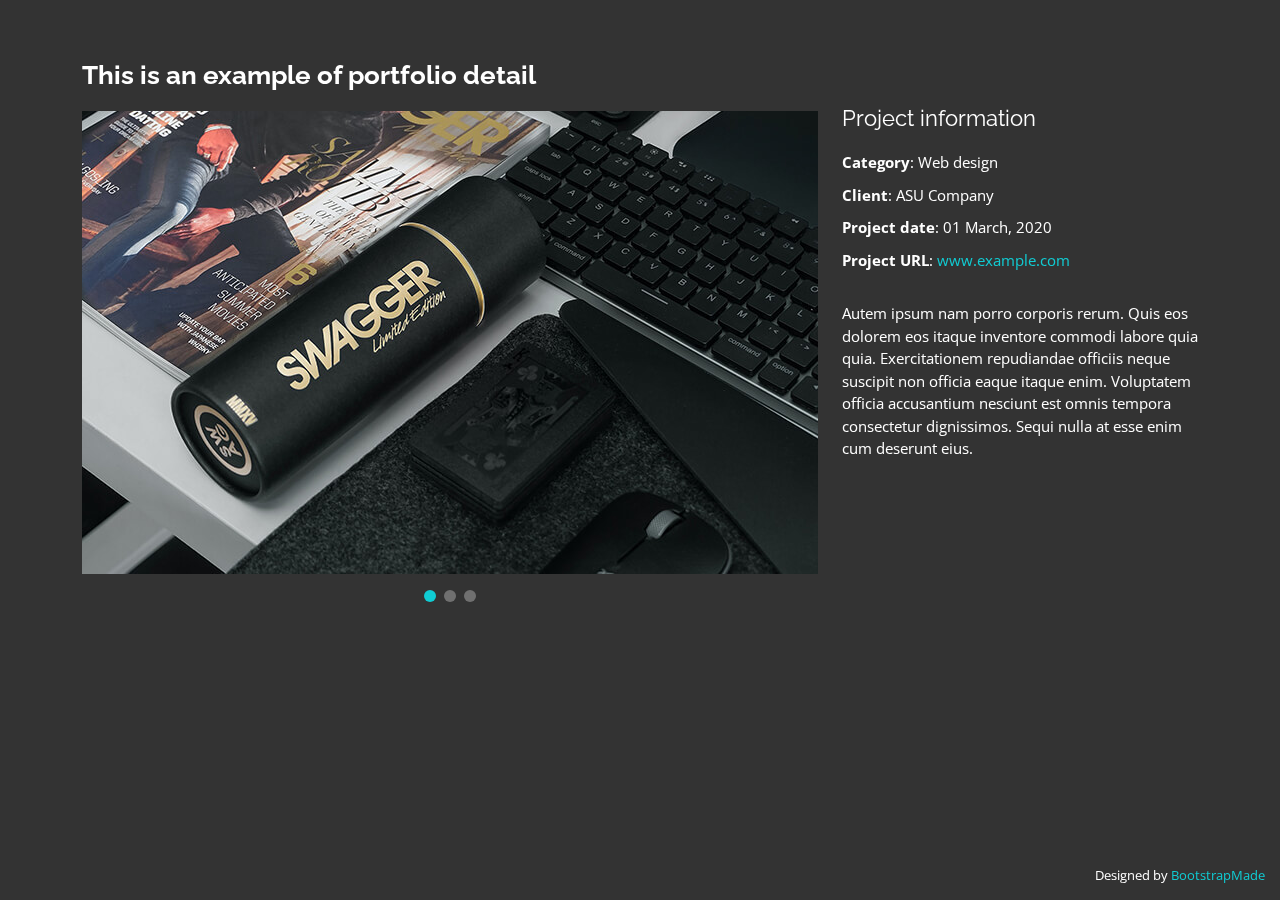
<file: portfolio-details.html>
<!DOCTYPE html>
<html lang="en">

<head>
  <meta charset="utf-8">
  <meta content="width=device-width, initial-scale=1.0" name="viewport">

  <title>Portfolio Details - Personal Bootstrap Template</title>
  <meta content="" name="description">
  <meta content="" name="keywords">

  <!-- Favicons -->
  <link href="assets/img/favicon.png" rel="icon">
  <link href="assets/img/apple-touch-icon.png" rel="apple-touch-icon">

  <!-- Google Fonts -->
  <link href="https://fonts.googleapis.com/css?family=Open+Sans:300,300i,400,400i,600,600i,700,700i|Raleway:300,300i,400,400i,500,500i,600,600i,700,700i|Poppins:300,300i,400,400i,500,500i,600,600i,700,700i" rel="stylesheet">

  <!-- Vendor CSS Files -->
  <link href="assets/vendor/bootstrap/css/bootstrap.min.css" rel="stylesheet">
  <link href="assets/vendor/bootstrap-icons/bootstrap-icons.css" rel="stylesheet">
  <link href="assets/vendor/boxicons/css/boxicons.min.css" rel="stylesheet">
  <link href="assets/vendor/glightbox/css/glightbox.min.css" rel="stylesheet">
  <link href="assets/vendor/remixicon/remixicon.css" rel="stylesheet">
  <link href="assets/vendor/swiper/swiper-bundle.min.css" rel="stylesheet">

  <!-- Template Main CSS File -->
  <link href="assets/css/style.css" rel="stylesheet">

  <!-- =======================================================
  * Template Name: Personal
  * Updated: Mar 10 2023 with Bootstrap v5.2.3
  * Template URL: https://bootstrapmade.com/personal-free-resume-bootstrap-template/
  * Author: BootstrapMade.com
  * License: https://bootstrapmade.com/license/
  ======================================================== -->
</head>

<body>

  <main id="main">

    <!-- ======= Portfolio Details ======= -->
    <div id="portfolio-details" class="portfolio-details">
      <div class="container">

        <div class="row">

          <div class="col-lg-8">
            <h2 class="portfolio-title">This is an example of portfolio detail</h2>

            <div class="portfolio-details-slider swiper">
              <div class="swiper-wrapper align-items-center">

                <div class="swiper-slide">
                  <img src="assets/img/portfolio/portfolio-details-1.jpg" alt="">
                </div>

                <div class="swiper-slide">
                  <img src="assets/img/portfolio/portfolio-details-2.jpg" alt="">
                </div>

                <div class="swiper-slide">
                  <img src="assets/img/portfolio/portfolio-details-3.jpg" alt="">
                </div>

              </div>
              <div class="swiper-pagination"></div>
            </div>

          </div>

          <div class="col-lg-4 portfolio-info">
            <h3>Project information</h3>
            <ul>
              <li><strong>Category</strong>: Web design</li>
              <li><strong>Client</strong>: ASU Company</li>
              <li><strong>Project date</strong>: 01 March, 2020</li>
              <li><strong>Project URL</strong>: <a href="#">www.example.com</a></li>
            </ul>

            <p>
              Autem ipsum nam porro corporis rerum. Quis eos dolorem eos itaque inventore commodi labore quia quia. Exercitationem repudiandae officiis neque suscipit non officia eaque itaque enim. Voluptatem officia accusantium nesciunt est omnis tempora consectetur dignissimos. Sequi nulla at esse enim cum deserunt eius.
            </p>
          </div>

        </div>

      </div>
    </div><!-- End Portfolio Details -->

  </main><!-- End #main -->

  <div class="credits">
    <!-- All the links in the footer should remain intact. -->
    <!-- You can delete the links only if you purchased the pro version. -->
    <!-- Licensing information: https://bootstrapmade.com/license/ -->
    <!-- Purchase the pro version with working PHP/AJAX contact form: https://bootstrapmade.com/personal-free-resume-bootstrap-template/ -->
    Designed by <a href="https://bootstrapmade.com/">BootstrapMade</a>
  </div>

  <!-- Vendor JS Files -->
  <script src="assets/vendor/purecounter/purecounter_vanilla.js"></script>
  <script src="assets/vendor/bootstrap/js/bootstrap.bundle.min.js"></script>
  <script src="assets/vendor/glightbox/js/glightbox.min.js"></script>
  <script src="assets/vendor/isotope-layout/isotope.pkgd.min.js"></script>
  <script src="assets/vendor/swiper/swiper-bundle.min.js"></script>
  <script src="assets/vendor/waypoints/noframework.waypoints.js"></script>
  <script src="assets/vendor/php-email-form/validate.js"></script>

  <!-- Template Main JS File -->
  <script src="assets/js/main.js"></script>

</body>

</html>
</file>
<file: assets/css/style.css>
/**
* Template Name: Personal
* Updated: Mar 10 2023 with Bootstrap v5.2.3
* Template URL: https://bootstrapmade.com/personal-free-resume-bootstrap-template/
* Author: BootstrapMade.com
* License: https://bootstrapmade.com/license/
*/

/*--------------------------------------------------------------
# General
--------------------------------------------------------------*/
body {
  cursor: url('../../cursors/normal.cur'), auto; /* Custom cursor */
  font-family: "Open Sans", sans-serif;
  background-color: #040404;
  color: #fff;
  position: relative;
  background: transparent;
}
/* body::before */
#background-particle {
  content: "";
  position: fixed;
  background: #040404 url("../img/bg2.jpg") top right no-repeat;
  background-size: cover;
  left: 0;
  right: 0;
  top: 0;
  height: 100vh;
  z-index: -1;
}

/* ----- PARTICLE ----- */
canvas{ display: block; vertical-align: bottom; } 
/* ---- particles.js container ---- */ 
#particles-js{ position:fixed; z-index:-10; top:0; left:0; width: 100%; height: 100%; background-color: transparent; background-image: url(""); background-repeat: no-repeat; background-size: cover; background-position: 50% 50%; } 
/* ---- stats.js ---- */ 
.count-particles{ background: #000022; position: absolute; top: 48px; left: 0; width: 80px; color: #13E8E9; font-size: .8em; text-align: left; text-indent: 4px; line-height: 14px; padding-bottom: 2px; font-family: Helvetica, Arial, sans-serif; font-weight: bold; } 
.js-count-particles{ font-size: 1.1em; } #stats, .count-particles{ -webkit-user-select: none; margin-top: 5px; margin-left: 5px; } #stats{ border-radius: 3px 3px 0 0; overflow: hidden; } .count-particles{ border-radius: 0 0 3px 3px; }
/* ----- PARTICLE ----- */

@media (min-width: 1024px) {
  body::before {
    background-attachment: fixed;
  }
}

a {
  color: #10ccd3;
  text-decoration: none;
}

a:hover {
  cursor: url('../../cursors/link.cur'), auto; /* Custom cursor */
  color: #2cd4e0;
  text-decoration: none;
}

h1,
h2,
h3,
h4,
h5,
h6 {
  font-family: "Raleway", sans-serif;
}

/*--------------------------------------------------------------
# Header
--------------------------------------------------------------*/
#header {
  transition: ease-in-out 0.3s;
  position: relative;
  height: 100vh;
  display: flex;
  align-items: center;
  z-index: 997;
  overflow-y: auto;
}

#header * {
  transition: ease-in-out 0.3s;
}

#header h1 {
  font-size: 48px;
  margin: 0;
  padding: 0;
  line-height: 1;
  font-weight: 700;
  font-family: "Poppins", sans-serif;
}

#header h1 a,
#header h1 a:hover {
  color: #fff;
  line-height: 1;
  display: inline-block;
}

#header h2 {
  font-size: 24px;
  margin-top: 20px;
  color: rgba(255, 255, 255, 0.8);
}

#header h2 span {
  color: #fff;
  border-bottom: 2px solid #10ccd3;
  padding-bottom: 6px;
}

#header img {
  padding: 0;
  margin: 0;
}

#header .social-links {
  margin-top: 40px;
  display: flex;
}

#header .social-links a {
  font-size: 16px;
  display: flex;
  justify-content: center;
  align-items: center;
  background: rgba(255, 255, 255, 0.1);
  color: #fff;
  line-height: 1;
  margin-right: 8px;
  border-radius: 50%;
  width: 40px;
  height: 40px;
}

#header .social-links a:hover {
  background: #10ccd3;
}

@media (max-width: 992px) {
  #header h1 {
    font-size: 36px;
  }

  #header h2 {
    font-size: 20px;
    line-height: 30px;
  }

  #header .social-links {
    margin-top: 15px;
  }

  #header .container {
    display: flex;
    flex-direction: column;
    align-items: center;
  }
}

/* Header Top */
#header.header-top {
  height: 80px;
  position: fixed;
  left: 0;
  top: 0;
  right: 0;
  background: rgba(0, 0, 0, 0.9);
}

#header.header-top .social-links,
#header.header-top h2 {
  display: none;
}

#header.header-top h1 {
  margin-right: auto;
  font-size: 36px;
}

#header.header-top .container {
  display: flex;
  align-items: center;
}

#header.header-top .navbar {
  margin: 0;
}

@media (max-width: 768px) {
  #header.header-top {
    height: 60px;
  }

  #header.header-top h1 {
    font-size: 26px;
  }
}

/*--------------------------------------------------------------
# Navigation Menu
--------------------------------------------------------------*/
/**
* Desktop Navigation 
*/
.navbar {
  padding: 0;
  margin-top: 35px;
}

.navbar ul {
  margin: 0;
  padding: 0;
  display: flex;
  list-style: none;
  align-items: center;
}

.navbar li {
  position: relative;
}

.navbar li+li {
  margin-left: 30px;
}

.navbar a,
.navbar a:focus {
  display: flex;
  align-items: center;
  justify-content: space-between;
  padding: 0;
  font-family: "Poppins", sans-serif;
  font-size: 16px;
  font-weight: 400;
  color: rgba(255, 255, 255, 0.7);
  white-space: nowrap;
  transition: 0.3s;
}

.navbar a i,
.navbar a:focus i {
  font-size: 12px;
  line-height: 0;
  margin-left: 5px;
}

.navbar a:before {
  content: "";
  position: absolute;
  width: 0;
  height: 2px;
  bottom: -4px;
  left: 0;
  background-color: #10ccd3;
  visibility: hidden;
  width: 0px;
  transition: all 0.3s ease-in-out 0s;
}

.navbar a:hover:before,
.navbar li:hover>a:before,
.navbar .active:before {
  visibility: visible;
  width: 25px;
}

.navbar a:hover,
.navbar .active,
.navbar .active:focus,
.navbar li:hover>a {
  color: #fff;
}

/**
* Mobile Navigation 
*/
.mobile-nav-toggle {
  color: #fff;
  font-size: 28px;
  cursor: pointer;
  display: none;
  line-height: 0;
  transition: 0.5s;
  position: fixed;
  right: 15px;
  top: 15px;
}

@media (max-width: 991px) {
  .mobile-nav-toggle {
    display: block;
  }

  .navbar ul {
    display: none;
  }
}

.navbar-mobile {
  position: fixed;
  overflow: hidden;
  top: 0;
  right: 0;
  left: 0;
  bottom: 0;
  background: rgba(0, 0, 0, 0.9);
  transition: 0.3s;
  z-index: 999;
  margin-top: 0;
}

.navbar-mobile .mobile-nav-toggle {
  position: absolute;
  top: 15px;
  right: 15px;
}

.navbar-mobile ul {
  display: block;
  position: absolute;
  top: 55px;
  right: 15px;
  bottom: 45px;
  left: 15px;
  padding: 10px 0;
  overflow-y: auto;
  transition: 0.3s;
  border: 2px solid rgba(255, 255, 255, 0.2);
}

.navbar-mobile li {
  padding: 12px 20px;
}

.navbar-mobile li+li {
  margin: 0;
}

.navbar-mobile a,
.navbar-mobile a:focus {
  font-size: 16px;
  position: relative;
}

/*--------------------------------------------------------------
# Sections General
--------------------------------------------------------------*/
section {
  overflow: hidden;
  position: absolute;
  width: 100%;
  top: 140px;
  bottom: 100%;
  opacity: 0;
  transition: ease-in-out 0.4s;
  z-index: 2;
}

section.section-show {
  top: 100px;
  bottom: auto;
  opacity: 1;
  padding-bottom: 45px;
}

section .container {
  background: rgba(0, 0, 0, 0.9);
  padding: 30px;
}

@media (max-width: 768px) {
  section {
    top: 120px;
  }

  section.section-show {
    top: 80px;
  }
}

.section-title h2 {
  font-size: 14px;
  font-weight: 500;
  padding: 0;
  line-height: 1px;
  margin: 0 0 20px 0;
  letter-spacing: 2px;
  text-transform: uppercase;
  color: #aaaaaa;
  font-family: "Poppins", sans-serif;
}

.section-title h2::after {
  content: "";
  width: 120px;
  height: 1px;
  display: inline-block;
  background: #2cd4e0;
  margin: 4px 10px;
}

.section-title p {
  margin: 0;
  margin: -15px 0 15px 0;
  font-size: 36px;
  font-weight: 700;
  text-transform: uppercase;
  font-family: "Poppins", sans-serif;
  color: #fff;
}

/*--------------------------------------------------------------
# About
--------------------------------------------------------------*/
.about-me .content h3 {
  font-weight: 700;
  font-size: 26px;
  color: #10ccd3;
}

.about-me .content ul {
  list-style: none;
  padding: 0;
}

.about-me .content ul li {
  margin-bottom: 20px;
  display: flex;
  align-items: center;
}

.about-me .content ul strong {
  margin-right: 10px;
}

.about-me .content ul i {
  font-size: 16px;
  margin-right: 5px;
  color: #10ccd3;
  line-height: 0;
}

.about-me .content p:last-child {
  margin-bottom: 0;
}

/*--------------------------------------------------------------
# Counts
--------------------------------------------------------------*/
.counts {
  padding: 70px 0 60px;
}

.counts .count-box {
  padding: 30px 30px 25px 30px;
  width: 100%;
  position: relative;
  text-align: center;
  background: rgba(255, 255, 255, 0.08);
}

.counts .count-box i {
  position: absolute;
  top: -25px;
  left: 50%;
  transform: translateX(-50%);
  font-size: 24px;
  background: rgba(255, 255, 255, 0.1);
  padding: 12px;
  color: #10ccd3;
  border-radius: 50px;
  line-height: 0;
}

.counts .count-box span {
  font-size: 36px;
  display: block;
  font-weight: 600;
  color: #fff;
}

.counts .count-box p {
  padding: 0;
  margin: 0;
  font-family: "Raleway", sans-serif;
  font-size: 14px;
}

/*--------------------------------------------------------------
# Skills
--------------------------------------------------------------*/
.skills .progress {
  height: 60px;
  display: block;
  background: none;
  border-radius: 0;
}

.skills .progress .skill {
  padding: 10px 0;
  margin: 0;
  text-transform: uppercase;
  display: block;
  font-weight: 600;
  font-family: "Poppins", sans-serif;
  color: #fff;
}

.skills .progress .skill .val {
  float: right;
  font-style: normal;
}

.skills .progress-bar-wrap {
  background: rgba(255, 255, 255, 0.2);
}

.skills .progress-bar {
  width: 1px;
  height: 10px;
  transition: 0.9s;
  background-color: #10ccd3;
}

/*--------------------------------------------------------------
# Interests
--------------------------------------------------------------*/
.interests .icon-box {
  display: flex;
  align-items: center;
  padding: 20px;
  background: rgba(255, 255, 255, 0.08);
  transition: ease-in-out 0.3s;
}

.interests .icon-box i {
  font-size: 32px;
  padding-right: 10px;
  line-height: 1;
}

.interests .icon-box h3 {
  font-weight: 700;
  margin: 0;
  padding: 0;
  line-height: 1;
  font-size: 16px;
  color: #fff;
}

.interests .icon-box:hover {
  background: rgba(255, 255, 255, 0.12);
}

/*--------------------------------------------------------------
# Testimonials
--------------------------------------------------------------*/
.testimonials .testimonials-carousel,
.testimonials .testimonials-slider {
  overflow: hidden;
}

.testimonials .testimonial-item {
  box-sizing: content-box;
  min-height: 320px;
}

.testimonials .testimonial-item .testimonial-img {
  width: 90px;
  border-radius: 50%;
  margin: -40px 0 0 40px;
  position: relative;
  z-index: 2;
  border: 6px solid rgba(255, 255, 255, 0.12);
}

.testimonials .testimonial-item h3 {
  font-size: 18px;
  font-weight: bold;
  margin: 10px 0 5px 45px;
  color: #fff;
}

.testimonials .testimonial-item h4 {
  font-size: 14px;
  color: #999;
  margin: 0 0 0 45px;
}

.testimonials .testimonial-item .quote-icon-left,
.testimonials .testimonial-item .quote-icon-right {
  color: rgba(255, 255, 255, 0.25);
  font-size: 26px;
}

.testimonials .testimonial-item .quote-icon-left {
  display: inline-block;
  left: -5px;
  position: relative;
}

.testimonials .testimonial-item .quote-icon-right {
  display: inline-block;
  right: -5px;
  position: relative;
  top: 10px;
}

.testimonials .testimonial-item p {
  font-style: italic;
  margin: 0 15px 0 15px;
  padding: 20px 20px 60px 20px;
  background: rgba(255, 255, 255, 0.1);
  position: relative;
  border-radius: 6px;
  position: relative;
  z-index: 1;
}

.testimonials .swiper-pagination {
  margin-top: 20px;
  position: relative;
}

.testimonials .swiper-pagination .swiper-pagination-bullet {
  width: 12px;
  height: 12px;
  opacity: 1;
  background-color: rgba(255, 255, 255, 0.3);
}

.testimonials .swiper-pagination .swiper-pagination-bullet-active {
  background-color: #10ccd3;
}

/*--------------------------------------------------------------
# Resume
--------------------------------------------------------------*/
.resume .resume-title {
  font-size: 26px;
  font-weight: 700;
  margin-top: 20px;
  margin-bottom: 20px;
  color: #fff;
}

.resume .resume-item {
  padding: 0 0 20px 20px;
  margin-top: -2px;
  border-left: 2px solid rgba(255, 255, 255, 0.2);
  position: relative;
}

.resume .resume-item h4 {
  line-height: 18px;
  font-size: 18px;
  font-weight: 600;
  text-transform: uppercase;
  font-family: "Poppins", sans-serif;
  color: #10ccd3;
  margin-bottom: 10px;
}

.resume .resume-item h5 {
  font-size: 16px;
  background: rgba(255, 255, 255, 0.15);
  padding: 5px 15px;
  display: inline-block;
  font-weight: 600;
  margin-bottom: 10px;
}

.resume .resume-item ul {
  padding-left: 20px;
}

.resume .resume-item ul li {
  padding-bottom: 10px;
}

.resume .resume-item:last-child {
  padding-bottom: 0;
}

.resume .resume-item::before {
  content: "";
  position: absolute;
  width: 16px;
  height: 16px;
  border-radius: 50px;
  left: -9px;
  top: 0;
  background: #10ccd3;
  border: 2px solid #10ccd3;
}

/*--------------------------------------------------------------
# Services
--------------------------------------------------------------*/
.services .icon-box {
  text-align: center;
  background: rgba(204, 204, 204, 0.1);
  padding: 80px 20px;
  transition: all ease-in-out 0.3s;
}

.services .icon-box .icon {
  margin: 0 auto;
  width: 64px;
  height: 64px;
  background: #10ccd3;
  border-radius: 5px;
  transition: all 0.3s ease-out 0s;
  display: flex;
  align-items: center;
  justify-content: center;
  margin-bottom: 20px;
  transform-style: preserve-3d;
}

.services .icon-box .icon i {
  color: #fff;
  font-size: 28px;
}

.services .icon-box .icon::before {
  position: absolute;
  content: "";
  left: -8px;
  top: -8px;
  height: 100%;
  width: 100%;
  background: rgba(255, 255, 255, 0.15);
  border-radius: 5px;
  transition: all 0.3s ease-out 0s;
  transform: translateZ(-1px);
}

.services .icon-box h4 {
  font-weight: 700;
  margin-bottom: 15px;
  font-size: 24px;
}

.services .icon-box h4 a {
  color: #fff;
}

.services .icon-box p {
  line-height: 24px;
  font-size: 14px;
  margin-bottom: 0;
}

.services .icon-box:hover {
  background: #10ccd3;
  border-color: #10ccd3;
}

.services .icon-box:hover .icon {
  background: #fff;
}

.services .icon-box:hover .icon i {
  color: #10ccd3;
}

.services .icon-box:hover .icon::before {
  background: #2cd4e0;
}

.services .icon-box:hover h4 a,
.services .icon-box:hover p {
  color: #fff;
}

/*--------------------------------------------------------------
# Portfolio
--------------------------------------------------------------*/
.bg-maintheme {
  background: #10ccd3;
  color: #011819;
}
.bg-secondarytheme {
  background: #011819;
  color: #10ccd3;
  border: 2px solid #10ccd3;
}
.btn-maintheme {
  background: #10ccd3;
  color: #011819;
}
.btn-secondarytheme {
  background: #011819;
  color: #10ccd3;
  border: 2px solid #10ccd3;
}

.pak {
  background: #fff;
  padding-bottom: 15px;
}
.package-pak {
  border-radius: 10px;
  box-shadow: 0px 4px 12px rgba(255, 255, 255, 0.1);
  transition: transform 0.3s ease;
}

.package-pak:hover {
  transform: scale(1.05); /* Slight zoom on hover */
}

.pak-header {
  font-size: 1.5rem;
  padding: 15px;
  border-top-left-radius: 10px;
  border-top-right-radius: 10px;
}

.pakprice {
  background: #fff;
  font-family: 'Montserrat';
  font-weight: bold;
  font-size: 30px;
  color: #333;
  padding: 8px 0px;
}

.pak-text {
  font-family: 'Montserrat';
  font-size: 1rem;
  margin-bottom: 0;
  background: #ffffff;
  color: #747474;
}

.list-group-item {
  border: none;
  padding: 10px 0;
}

.card {
  border-radius: 10px;
  border: none;
  box-shadow: 0px 4px 12px rgba(0, 0, 0, 0.1);
  background-image: url('../img/white-blossom-op.jpg');
  background-size: 580px;
  background-position: left;
  transition: transform 0.3s ease; /* Add smooth transition */

}

.card:hover {
  cursor: url('../cursors/link.cur'), auto; /* Custom cursor */
  box-shadow: 0px 4px 12px #10ccd3;
  transform: scale(1.10); /* Zoom 2% */
}

.card img {
  height: 100px;
}

.card-img-top {
  border-top-left-radius: 10px;
  border-top-right-radius: 10px;
  object-fit: cover;
}

.card-title {
  font-family: 'Montserrat';
  font-weight: 900;
  font-size: 1.5rem;
  margin-bottom: 10px;
  color: #000022;
}

.card-text {
  font-family: 'Montserrat';
  font-size: 1rem;
  color: #6c757d;
}

.price {
  font-family: 'Montserrat';
  font-weight: bold;
  font-size: 1.2rem;
  color: #333;
}

.portfolio .portfolio-item {
  margin-bottom: 30px;
}

.portfolio #portfolio-flters {
  padding: 0;
  margin: 0 auto 15px auto;
  list-style: none;
  text-align: center;
  border-radius: 50px;
  padding: 2px 15px;
}

.portfolio #portfolio-flters li {
  cursor: pointer;
  display: inline-block;
  padding: 8px 16px 10px 16px;
  font-size: 14px;
  font-weight: 600;
  line-height: 1;
  text-transform: uppercase;
  color: #fff;
  background: rgba(255, 255, 255, 0.1);
  margin: 0 3px 10px 3px;
  transition: all 0.3s ease-in-out;
  border-radius: 4px;
}

.portfolio #portfolio-flters li:hover,
.portfolio #portfolio-flters li.filter-active {
  cursor: url('../../cursors/link.cur'), auto; /* Custom cursor */
  background: #10ccd3;
}

.portfolio #portfolio-flters li:last-child {
  margin-right: 0;
}

.portfolio .portfolio-wrap {
  transition: 0.3s;
  position: relative;
  overflow: hidden;
  z-index: 1;
  background: rgba(0, 0, 0, 0.6);
}

.portfolio .portfolio-wrap::before {
  content: "";
  background: rgba(0, 0, 0, 0.6);
  position: absolute;
  left: 30px;
  right: 30px;
  top: 30px;
  bottom: 30px;
  transition: all ease-in-out 0.3s;
  z-index: 2;
  opacity: 0;
}

.portfolio .portfolio-wrap .portfolio-info {
  opacity: 0;
  position: absolute;
  top: 0;
  left: 0;
  right: 0;
  bottom: 0;
  text-align: center;
  z-index: 3;
  transition: all ease-in-out 0.3s;
  display: flex;
  flex-direction: column;
  justify-content: center;
  align-items: center;
}

.portfolio .portfolio-wrap .portfolio-info::before {
  display: block;
  content: "";
  width: 48px;
  height: 48px;
  position: absolute;
  top: 35px;
  left: 35px;
  border-top: 3px solid #fff;
  border-left: 3px solid #fff;
  transition: all 0.5s ease 0s;
  z-index: 9994;
}

.portfolio .portfolio-wrap .portfolio-info::after {
  display: block;
  content: "";
  width: 48px;
  height: 48px;
  position: absolute;
  bottom: 35px;
  right: 35px;
  border-bottom: 3px solid #fff;
  border-right: 3px solid #fff;
  transition: all 0.5s ease 0s;
  z-index: 9994;
}

.portfolio .portfolio-wrap .portfolio-info h4 {
  font-size: 20px;
  color: #fff;
  font-weight: 600;
}

.portfolio .portfolio-wrap .portfolio-info p {
  color: #ffffff;
  font-size: 14px;
  text-transform: uppercase;
  padding: 0;
  margin: 0;
}

.portfolio .portfolio-wrap .portfolio-links {
  text-align: center;
  z-index: 4;
}

.portfolio .portfolio-wrap .portfolio-links a {
  color: #fff;
  margin: 0 2px;
  font-size: 28px;
  display: inline-block;
  transition: 0.3s;
}

.portfolio .portfolio-wrap .portfolio-links a:hover {
  color: #63eda3;
}

.portfolio .portfolio-wrap:hover::before {
  top: 0;
  left: 0;
  right: 0;
  bottom: 0;
  opacity: 1;
}

.portfolio .portfolio-wrap:hover .portfolio-info {
  opacity: 1;
}

.portfolio .portfolio-wrap:hover .portfolio-info::before {
  top: 15px;
  left: 15px;
}

.portfolio .portfolio-wrap:hover .portfolio-info::after {
  bottom: 15px;
  right: 15px;
}

/*--------------------------------------------------------------
# Portfolio Details
--------------------------------------------------------------*/
.portfolio-details {
  padding-top: 40px;
  background: rgba(0, 0, 0, 0.8);
  position: fixed;
  left: 0;
  right: 0;
  top: 0;
  bottom: 0;
  overflow-y: auto;
}

.portfolio-details .container {
  padding-top: 20px;
  padding-bottom: 40px;
}

.portfolio-details .portfolio-title {
  font-size: 26px;
  font-weight: 700;
  margin-bottom: 20px;
}

.portfolio-details .portfolio-info {
  padding-top: 45px;
}

.portfolio-details .portfolio-info h3 {
  font-size: 22px;
  font-weight: 400;
  margin-bottom: 20px;
}

.portfolio-details .portfolio-info ul {
  list-style: none;
  padding: 0;
  font-size: 15px;
}

.portfolio-details .portfolio-info ul li+li {
  margin-top: 10px;
}

.portfolio-details .portfolio-info p {
  font-size: 15px;
  padding: 15px 0 0 0;
}

@media (max-width: 992px) {
  .portfolio-details .portfolio-info {
    padding-top: 20px;
  }
}

.portfolio-details .swiper-pagination {
  margin-top: 20px;
  position: relative;
}

.portfolio-details .swiper-pagination .swiper-pagination-bullet {
  width: 12px;
  height: 12px;
  opacity: 1;
  background-color: rgba(255, 255, 255, 0.3);
}

.portfolio-details .swiper-pagination .swiper-pagination-bullet-active {
  background-color: #10ccd3;
}

/*--------------------------------------------------------------
# Contact
--------------------------------------------------------------*/
.contact .info-box {
  color: #444444;
  padding: 20px;
  width: 100%;
  background: rgba(255, 255, 255, 0.08);
}

.contact .info-box i.bx {
  font-size: 24px;
  color: #10ccd3;
  border-radius: 50%;
  padding: 14px;
  float: left;
  background: rgba(255, 255, 255, 0.1);
}

.contact .info-box h3 {
  font-size: 20px;
  color: rgba(255, 255, 255, 0.5);
  font-weight: 700;
  margin: 10px 0 8px 68px;
}

.contact .info-box p {
  padding: 0;
  color: #fff;
  line-height: 24px;
  font-size: 14px;
  margin: 0 0 0 68px;
}

.contact .info-box .social-links {
  margin: 5px 0 0 68px;
  display: flex;
}

.contact .info-box .social-links a {
  font-size: 18px;
  display: inline-block;
  color: #fff;
  line-height: 1;
  margin-right: 12px;
  transition: 0.3s;
}

.contact .info-box .social-links a:hover {
  color: #10ccd3;
}

.contact .php-email-form {
  padding: 30px;
  background: rgba(255, 255, 255, 0.08);
}

.contact .php-email-form .error-message {
  display: none;
  background: rgba(255, 255, 255, 0.08);
  background: #ed3c0d;
  text-align: left;
  padding: 15px;
  font-weight: 600;
}

.contact .php-email-form .error-message br+br {
  margin-top: 25px;
}

.contact .php-email-form .sent-message {
  display: none;
  background: rgba(255, 255, 255, 0.08);
  background: #10ccd3;
  text-align: center;
  padding: 15px;
  font-weight: 600;
}

.contact .php-email-form .loading {
  display: none;
  background: rgba(255, 255, 255, 0.08);
  text-align: center;
  padding: 15px;
}

.contact .php-email-form .loading:before {
  content: "";
  display: inline-block;
  border-radius: 50%;
  width: 24px;
  height: 24px;
  margin: 0 10px -6px 0;
  border: 3px solid #10ccd3;
  border-top-color: #eee;
  animation: animate-loading 1s linear infinite;
}

.contact .php-email-form select {
  border-radius: 0;
  box-shadow: none;
  font-size: 14px;
  background: rgba(255, 255, 255, 0.08);
  border: 0;
  transition: 0.3s;
  color: #757575;
}

.custom-file-upload {
  display: inline-block;
  padding: 10px 20px;
  background-color: #656565;
  color: white;
  border-radius: 4px;
  cursor: pointer;
}

#fileName {
  margin-left: 10px;
  color: #fff;
}

.contact .php-email-form input,
.contact .php-email-form textarea {
  border-radius: 0;
  box-shadow: none;
  font-size: 14px;
  background: rgba(255, 255, 255, 0.08);
  border: 0;
  transition: 0.3s;
  color: #fff;
}

.contact .php-email-form input:focus,
.contact .php-email-form textarea:focus {
  background-color: rgba(255, 255, 255, 0.11);
}

.contact .php-email-form input::-moz-placeholder,
.contact .php-email-form textarea::-moz-placeholder {
  color: rgba(255, 255, 255, 0.3);
  opacity: 1;
}

.contact .php-email-form input::placeholder,
.contact .php-email-form textarea::placeholder {
  color: rgba(255, 255, 255, 0.3);
  opacity: 1;
}

.contact .php-email-form input {
  padding: 10px 15px;
}

.contact .php-email-form textarea {
  padding: 12px 15px;
}

.contact .php-email-form button[type=submit] {
  background: #10ccd3;
  border: 0;
  padding: 10px 30px;
  color: #fff;
  transition: 0.4s;
  border-radius: 4px;
}

.contact .php-email-form button[type=submit]:hover {
  background: #15bb62;
}

@keyframes animate-loading {
  0% {
    transform: rotate(0deg);
  }

  100% {
    transform: rotate(360deg);
  }
}

/*--------------------------------------------------------------
# Credits
--------------------------------------------------------------*/
.credits {
  position: fixed;
  right: 0;
  left: 0;
  bottom: 0;
  padding: 15px;
  text-align: right;
  font-size: 13px;
  color: #fff;
  z-index: 999999;
}

@media (max-width: 992px) {
  .credits {
    text-align: center;
    padding: 10px;
    background: rgba(0, 0, 0, 0.8);
  }
}

.credits a {
  color: #10ccd3;
  transition: 0.3s;
}

.credits a:hover {
  color: #fff;
}
</file>
